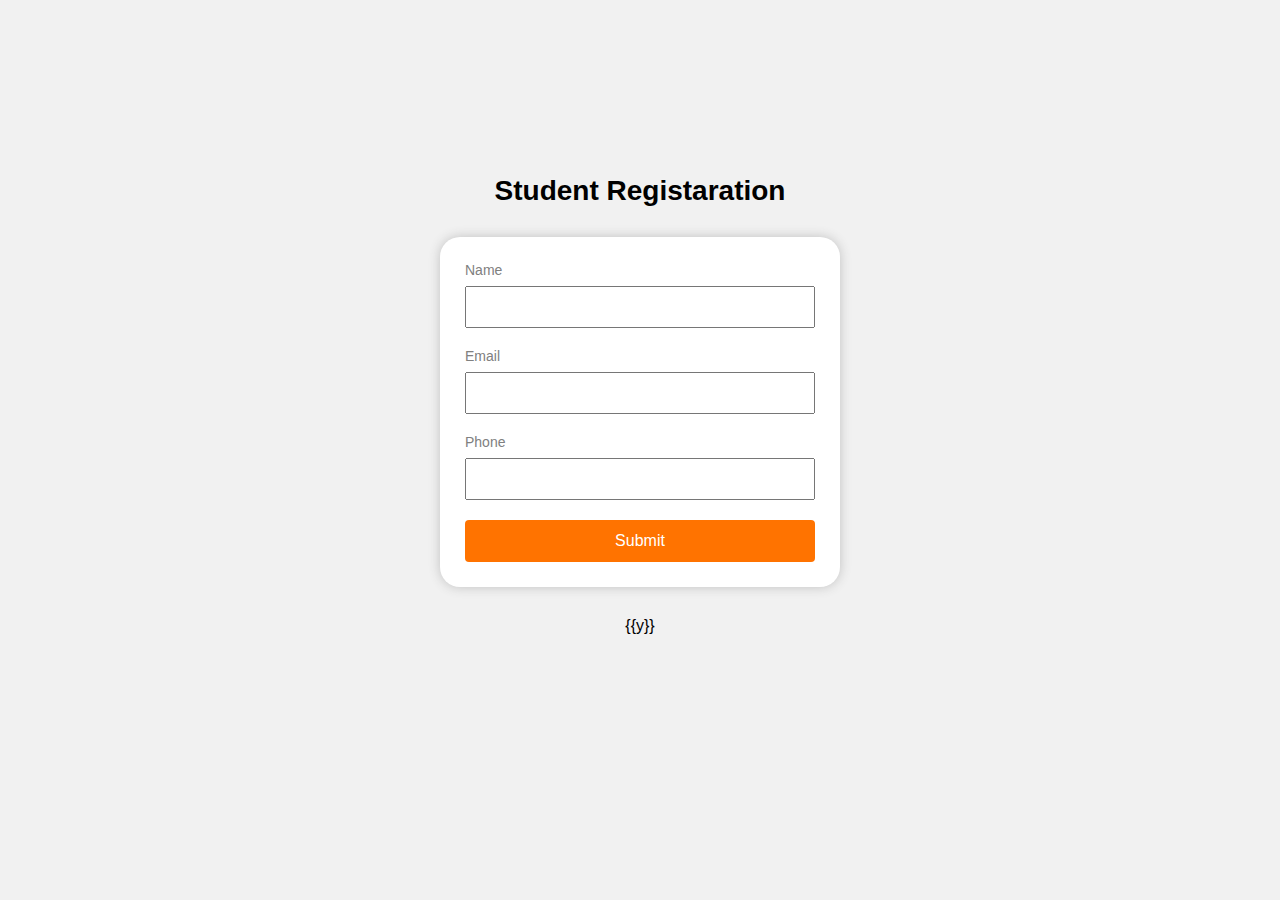
<file: assignment1/Shanjay-TM3/assignment 2/index.html>
<!DOCTYPE html>
<html lang="en">

<head>
    <meta charset="UTF-8">
    <meta http-equiv="X-UA-Compatible" content="IE=edge">
    <meta name="viewport" content="width=device-width, initial-scale=1.0">
    <title>Registration form</title>

    <style>
        * {
            margin: 0;
            padding: 0;
            box-sizing: border-box;
            font-family: sans-serif;
        }

        body {
            width: 100%;
            height: 90vh;
            display: flex;
            align-items: center;
            justify-content: center;
            flex-direction: column;
            gap: 30px;
            background-color: #f1f1f1;
        }

        .form_title {
            font-size: 28px;
            text-align: center;
        }

        form {
            display: flex;
            flex-direction: column;
            gap: 20px;
            width: 400px;
            background-color: white;
            box-shadow: 0px 0px 12px #c1c1c1;
            padding: 25px;
            border-radius: 20px;
        }

        .input_container {
            display: flex;
            flex-direction: column;
            gap: 8px;
        }

        .input_label {
            font-size: 14px;
            color: gray;
        }

        .input {
            padding: 10px 12px;
            font-size: 16px;
        }

        button {
            background-color: rgb(255, 115, 0);
            color: white;
            padding: 12px 12px;
            outline: none;
            border: none;
            cursor: pointer;
            font-size: 16px;
            border-radius: 4px;
        }

        button:hover {
            box-shadow: 0px 0px 12px rgba(0, 0, 0, 0.224);
            background-color: rgb(255, 81, 0);

        }
    </style>
</head>

<body>
    <h1 class="form_title">Student Registaration</h1>
    <form action="/login" method="POST">
        <div class="input_container">
            <label class="input_label" for="name">Name</label>
            <input class="input" type="text" name="name" id="name">
        </div>
        <div class="input_container">
            <label class="input_label" for="eamil">Email</label>
            <input class="input" type="email" name="email" id="email">
        </div>
        <div class="input_container">
            <label class="input_label" for="phone">Phone</label>
            <input class="input" type="number" name="phone" id="phone">
        </div>

        <button type="submit">Submit</button>
    </form>

    <p>{{y}}</p>

</body>

</html>
</file>
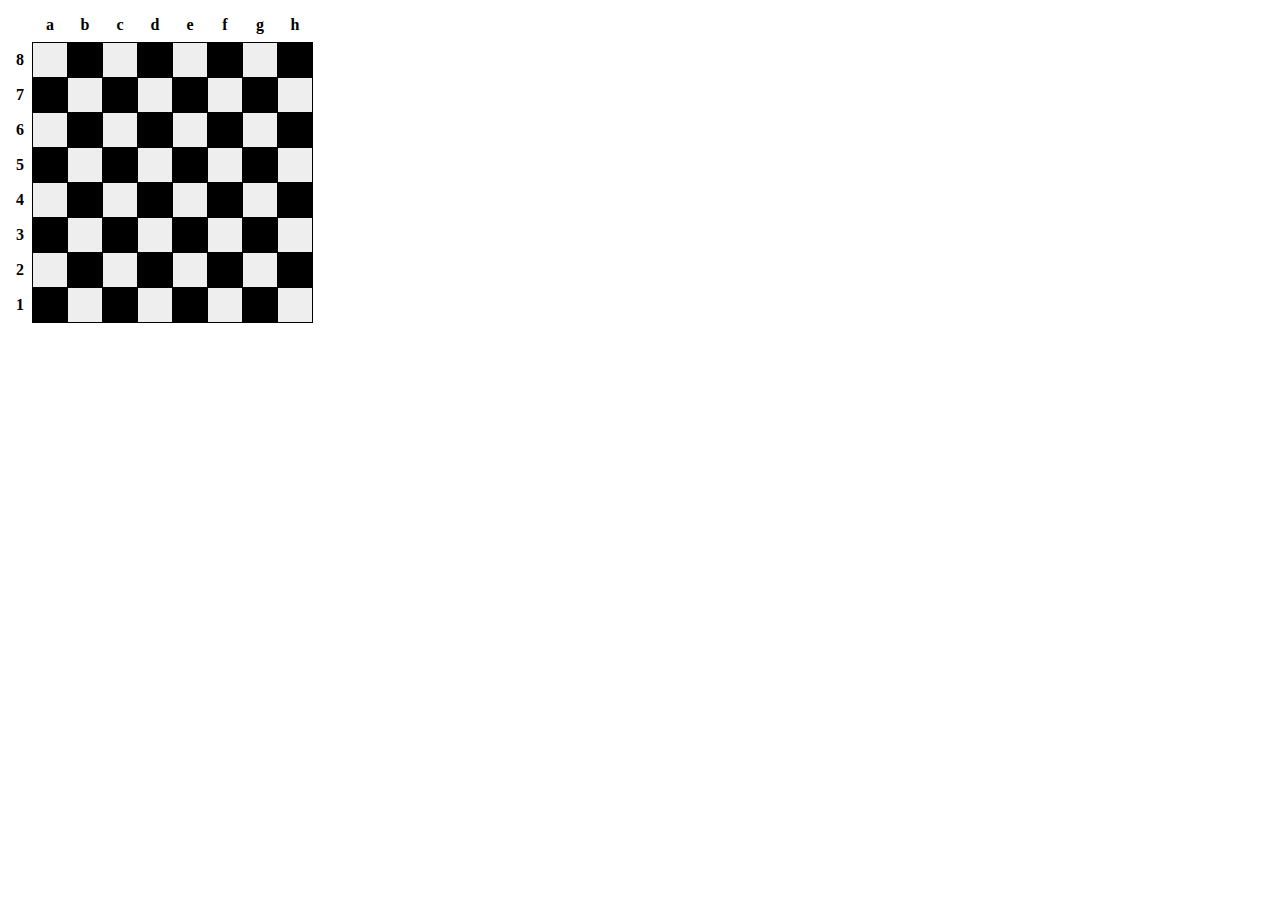
<file: Assignment/Shanjay-TM2/chessboard.html>
<!DOCTYPE html>
<html>
    <head>
        <title></title>
        <meta charset="UTF-8">
        <style>
            .chess-board { border-spacing: 0; border-collapse: collapse; }
            .chess-board th { padding: .5em; }
            .chess-board td { border: 1px solid; width: 2em; height: 2em; }
            .chess-board .light { background: #eee; }
            .chess-board .dark { background: #000; }
        </style>
    </head>
    <body>
        <table class="chess-board">
            <tbody>
                <tr>
                    <th></th>
                    <th>a</th>
                    <th>b</th>
                    <th>c</th>
                    <th>d</th>
                    <th>e</th>
                    <th>f</th>
                    <th>g</th>
                    <th>h</th>
                </tr>
                <tr>
                    <th>8</th>
                    <td class="light"></td>
                    <td class="dark"></td>
                    <td class="light"></td>
                    <td class="dark"></td>
                    <td class="light"></td>
                    <td class="dark"></td>
                    <td class="light"></td>
                    <td class="dark"></td>
                </tr>
                <tr>
                    <th>7</th>
                    <td class="dark"></td>
                    <td class="light"></td>
                    <td class="dark"></td>
                    <td class="light"></td>
                    <td class="dark"></td>
                    <td class="light"></td>
                    <td class="dark"></td>
                    <td class="light"></td>
                </tr>
                <tr>
                    <th>6</th>
                    <td class="light"></td>
                    <td class="dark"></td>
                    <td class="light"></td>
                    <td class="dark"></td>
                    <td class="light"></td>
                    <td class="dark"></td>
                    <td class="light"></td>
                    <td class="dark"></td>
                </tr>
                <tr>
                    <th>5</th>
                    <td class="dark"></td>
                    <td class="light"></td>
                    <td class="dark"></td>
                    <td class="light"></td>
                    <td class="dark"></td>
                    <td class="light"></td>
                    <td class="dark"></td>
                    <td class="light"></td>
                </tr>
                <tr>
                    <th>4</th>
                    <td class="light"></td>
                    <td class="dark"></td>
                    <td class="light"></td>
                    <td class="dark"></td>
                    <td class="light"></td>
                    <td class="dark"></td>
                    <td class="light"></td>
                    <td class="dark"></td>
                </tr>
                <tr>
                    <th>3</th>
                    <td class="dark"></td>
                    <td class="light"></td>
                    <td class="dark"></td>
                    <td class="light"></td>
                    <td class="dark"></td>
                    <td class="light"></td>
                    <td class="dark"></td>
                    <td class="light"></td>
                </tr>
                <tr>
                    <th>2</th>
                    <td class="light"></td>
                    <td class="dark"></td>
                    <td class="light"></td>
                    <td class="dark"></td>
                    <td class="light"></td>
                    <td class="dark"></td>
                    <td class="light"></td>
                    <td class="dark"></td>
                </tr>
                <tr>
                    <th>1</th>
                    <td class="dark"></td>
                    <td class="light"></td>
                    <td class="dark"></td>
                    <td class="light"></td>
                    <td class="dark"></td>
                    <td class="light"></td>
                    <td class="dark"></td>
                    <td class="light"></td>
                </tr>
            </tbody>
        </table>
    </body>
</html>
</file>
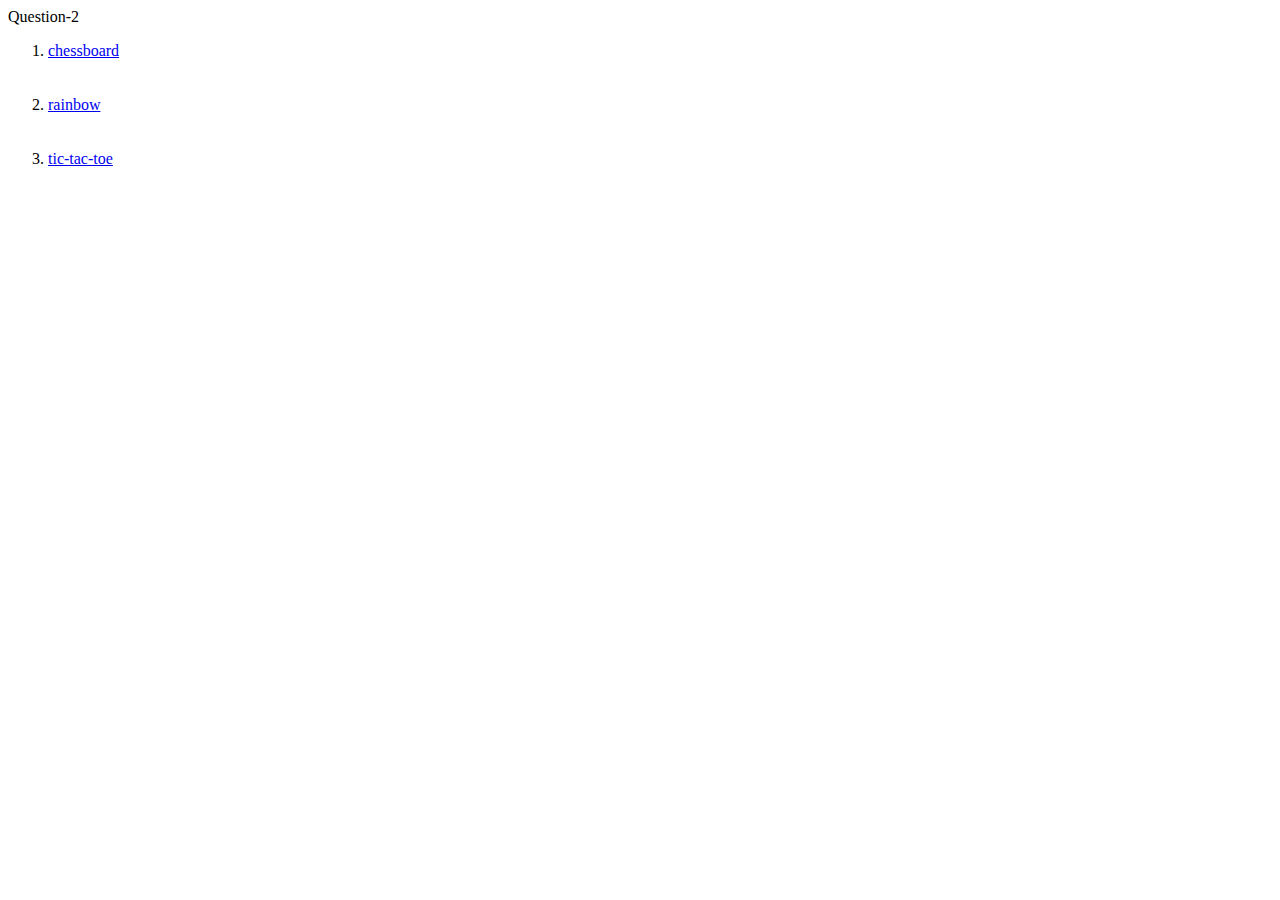
<file: Assignment/Shanjay-TM2/question-2.html>
<!DOCTYPE html>
<html lang="en">
<head>
    <meta charset="UTF-8">
    <meta http-equiv="X-UA-Compatible" content="IE=edge">
    <meta name="viewport" content="width=device-width, initial-scale=1.0">
    <title>Document</title>
</head>
<body>
    Question-2
    <ol>
        <li><a href="chessboard.html">chessboard</a></li><br><br>
        <li><a href="vibgyor.html">rainbow</a></li><br><br>
        <li><a href="tic-tac-toe.html">tic-tac-toe</a></li><br><br>
    </ol>
</body>
</html>
</file>
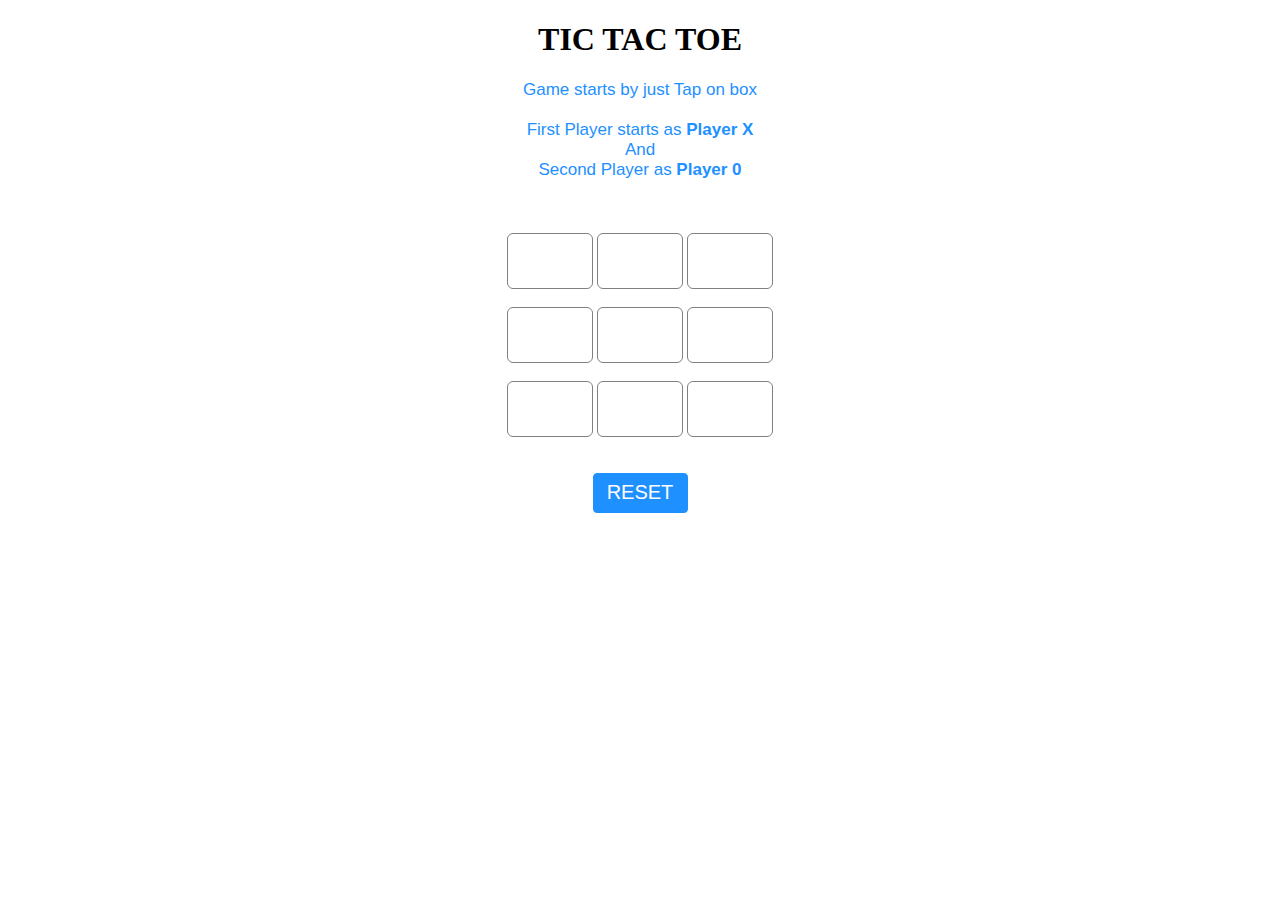
<file: Assignment/Shanjay-TM2/tic-tac-toe.html>
<!DOCTYPE html>

<head>
	<meta name="viewport" content=
		"width=device-width, initial-scale=1.0">

	<!-- CSS file Included -->
	<link rel="stylesheet"
		type="text/css" href="tic-tac-toe.css">

	<!-- JavaScript file included -->
	<script src="tic-tac-toe.js"></script>
</head>

<body>
	<div id="main">
		<h1>TIC TAC TOE</h1>

		<!-- Game Instructions -->
		<p id="ins">Game starts by just Tap on
			box<br><br>First Player starts as
			<b>Player X</b><br>And<br>Second
			Player as <b>Player 0</b>
		</p>




		<br><br>
		<!-- 3*3 grid of Boxes -->
		<input type="text" id="b1" onclick=
			"myfunc_3(); myfunc();" readonly>

		<input type="text" id="b2" onclick=
			"myfunc_4(); myfunc();" readonly>

		<input type="text" id="b3" onclick=
			"myfunc_5(); myfunc();" readonly>
		<br><br>

		<input type="text" id="b4" onclick=
			"myfunc_6(); myfunc();" readonly>
			
		<input type="text" id="b5" onclick=
			"myfunc_7(); myfunc();" readonly>

		<input type="text" id="b6" onclick=
			"myfunc_8(); myfunc();" readonly>
		<br><br>

		<input type="text" id="b7" onclick=
			"myfunc_9(); myfunc();" readonly>

		<input type="text" id="b8" onclick=
			"myfunc_10();myfunc();" readonly>

		<input type="text" id="b9" onclick=
			"myfunc_11();myfunc();" readonly>

		<!-- Grid end here -->
		<br><br><br>
		<!-- Button to reset game -->
		<button id="but" onclick="myfunc_2()">
			RESET
		</button>

		<br><br>
		<!-- Space to show player turn -->
		<p id="print"></p>




	</div>
</body>

</html>
</file>
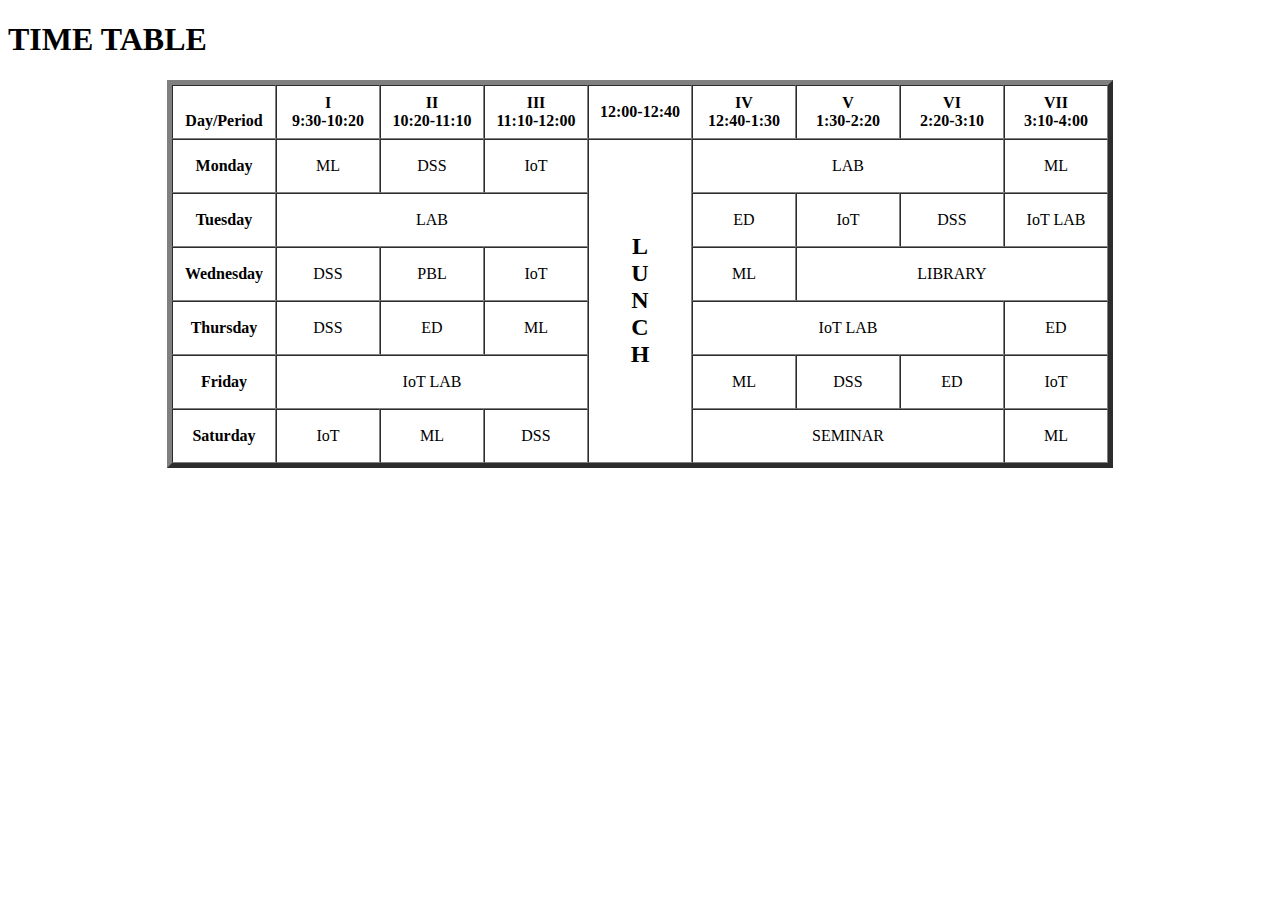
<file: Assignment/Shanjay-TM2/timetable.html>
<!DOCTYPE html>
<html>

<body>
	<h1>TIME TABLE</h1>
	<table border="5" cellspacing="0" align="center">
		<!--<caption>Timetable</caption>-->
		<tr>
			<td align="center" height="50"
				width="100"><br>
				<b>Day/Period</b></br>
			</td>
			<td align="center" height="50"
				width="100">
				<b>I<br>9:30-10:20</b>
			</td>
			<td align="center" height="50"
				width="100">
				<b>II<br>10:20-11:10</b>
			</td>
			<td align="center" height="50"
				width="100">
				<b>III<br>11:10-12:00</b>
			</td>
			<td align="center" height="50"
				width="100">
				<b>12:00-12:40</b>
			</td>
			<td align="center" height="50"
				width="100">
				<b>IV<br>12:40-1:30</b>
			</td>
			<td align="center" height="50"
				width="100">
				<b>V<br>1:30-2:20</b>
			</td>
			<td align="center" height="50"
				width="100">
				<b>VI<br>2:20-3:10</b>
			</td>
			<td align="center" height="50"
				width="100">
				<b>VII<br>3:10-4:00</b>
			</td>
		</tr>
		<tr>
			<td align="center" height="50">
				<b>Monday</b></td>
			<td align="center" height="50">ML</td>
			<td align="center" height="50">DSS</td>
			<td align="center" height="50">IoT</td>
			<td rowspan="6" align="center" height="50">
				<h2>L<br>U<br>N<br>C<br>H</h2>
			</td>
			<td colspan="3" align="center"
				height="50">LAB</td>
			<td align="center" height="50">ML</td>
		</tr>
		<tr>
			<td align="center" height="50">
				<b>Tuesday</b>
			</td>
			<td colspan="3" align="center"
				height="50">LAB
			</td>
			<td align="center" height="50">ED</td>
			<td align="center" height="50">IoT</td>
			<td align="center" height="50">DSS</td>
			<td align="center" height="50">IoT LAB</td>
		</tr>
		<tr>
			<td align="center" height="50">
				<b>Wednesday</b>
			</td>
			<td align="center" height="50">DSS</td>
			<td align="center" height="50">PBL</td>
			<td align="center" height="50">IoT</td>
			<td align="center" height="50">ML</td>
			<td colspan="3" align="center"
				height="50">LIBRARY
			</td>
		</tr>
		<tr>
			<td align="center" height="50">
				<b>Thursday</b>
			</td>
			<td align="center" height="50">DSS</td>
			<td align="center" height="50">ED</td>
			<td align="center" height="50">ML</td>
			<td colspan="3" align="center"
				height="50">IoT LAB
			</td>
			<td align="center" height="50">ED</td>
		</tr>
		<tr>
			<td align="center" height="50">
				<b>Friday</b>
			</td>
			<td colspan="3" align="center"
				height="50">IoT LAB
			</td>
			<td align="center" height="50">ML</td>
			<td align="center" height="50">DSS</td>
			<td align="center" height="50">ED</td>
			<td align="center" height="50">IoT</td>
		</tr>
		<tr>
			<td align="center" height="50">
				<b>Saturday</b>
			</td>
			<td align="center" height="50">IoT</td>
			<td align="center" height="50">ML</td>
			<td align="center" height="50">DSS</td>
			<td colspan="3" align="center"
				height="50">SEMINAR
			</td>
			<td align="center" height="50">ML</td>
		</tr>
	</table>
</body>

</html>
</file>
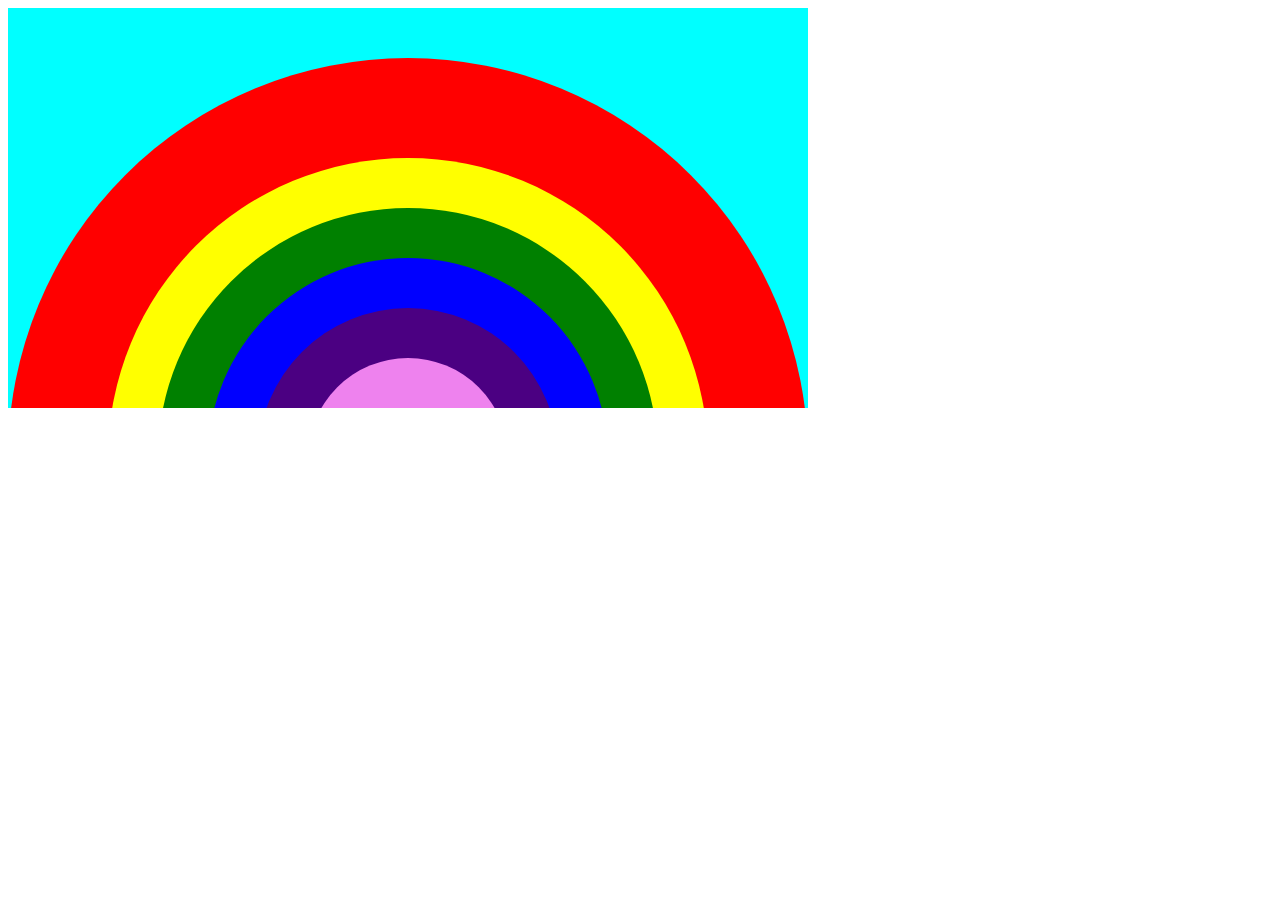
<file: Assignment/Shanjay-TM2/vibgyor.html>
<!DOCTYPE html>
<html>

<body>
	<!-- Here the background color is aqua -->
	<!-- To make the circle 1/2 in order to
		create the rainbow structure we need
		to give a height that makes the
		circle 1/2 -->
	<svg width="800" height="400"
		style="background-color: aqua;">

		<!-- In order to create the rainbow
		we have to use the circle element -->
		<!-- Here we will use circle attribute
		to properly align the half circle
		with a radius at correct position -->
		<!-- Here to make the color red we have
		to use the attribute fill-->
		<!-- stroke-width defines the thickness-->
		<circle cx="400" cy="450" r="400" stroke="none"
			stroke-width="2" fill="red" />

		<!-- r defines the radius of the circle -->
		<circle cx="400" cy="450" r="300" stroke="none"
			stroke-width="2" fill="yellow" />
		<circle cx="400" cy="450" r="250" stroke="none"
			stroke-width="2" fill="green" />
		<circle cx="400" cy="450" r="200" stroke="none"
			stroke-width="2" fill="blue" />
		<circle cx="400" cy="450" r="150" stroke="none"
			stroke-width="2" fill="indigo" />
		<circle cx="400" cy="450" r="100" stroke="none"
			stroke-width="2" fill="violet" />
	</svg>
</body>

</html>
</file>
<file: Assignment/Shanjay-TM2/tic-tac-toe.css>
<style>
	/* CSS Code */
	/* Heading */
	h1 {
		color: orangered;
		font-size: 45px;
	}

	/* 3*3 Grid */
	#b1, #b2, #b3, #b4, #b5,
	#b6, #b7, #b8, #b9 {
		width: 80px;
		height: 52px;
		margin: auto;
		border: 1px solid gray;
		border-radius: 6px;
		font-size: 30px;
		text-align: center;
	}

	/* Reset Button */
	#but {
		box-sizing: border-box;
		width: 95px;
		height: 40px;
		border: 1px solid dodgerblue;
		margin: auto;
		border-radius: 4px;
		font-family: Verdana,
			Geneva, Tahoma, sans-serif;

		background-color: dodgerblue;
		color: white;
		font-size: 20px;
		cursor: pointer;
	}

	/* Player turn space */
	#print {
		font-family: Verdana,
			Geneva, Tahoma, sans-serif;

		color: dodgerblue;
		font-size: 20px;
	}

	/* Main Container */
	#main {
		text-align: center;
	}

	/* Game Instruction Text */
	#ins {
		font-family: Verdana,
			Geneva, Tahoma, sans-serif;
			
		color: dodgerblue;
		font-size: 17px;
	}
</style>
</file>
